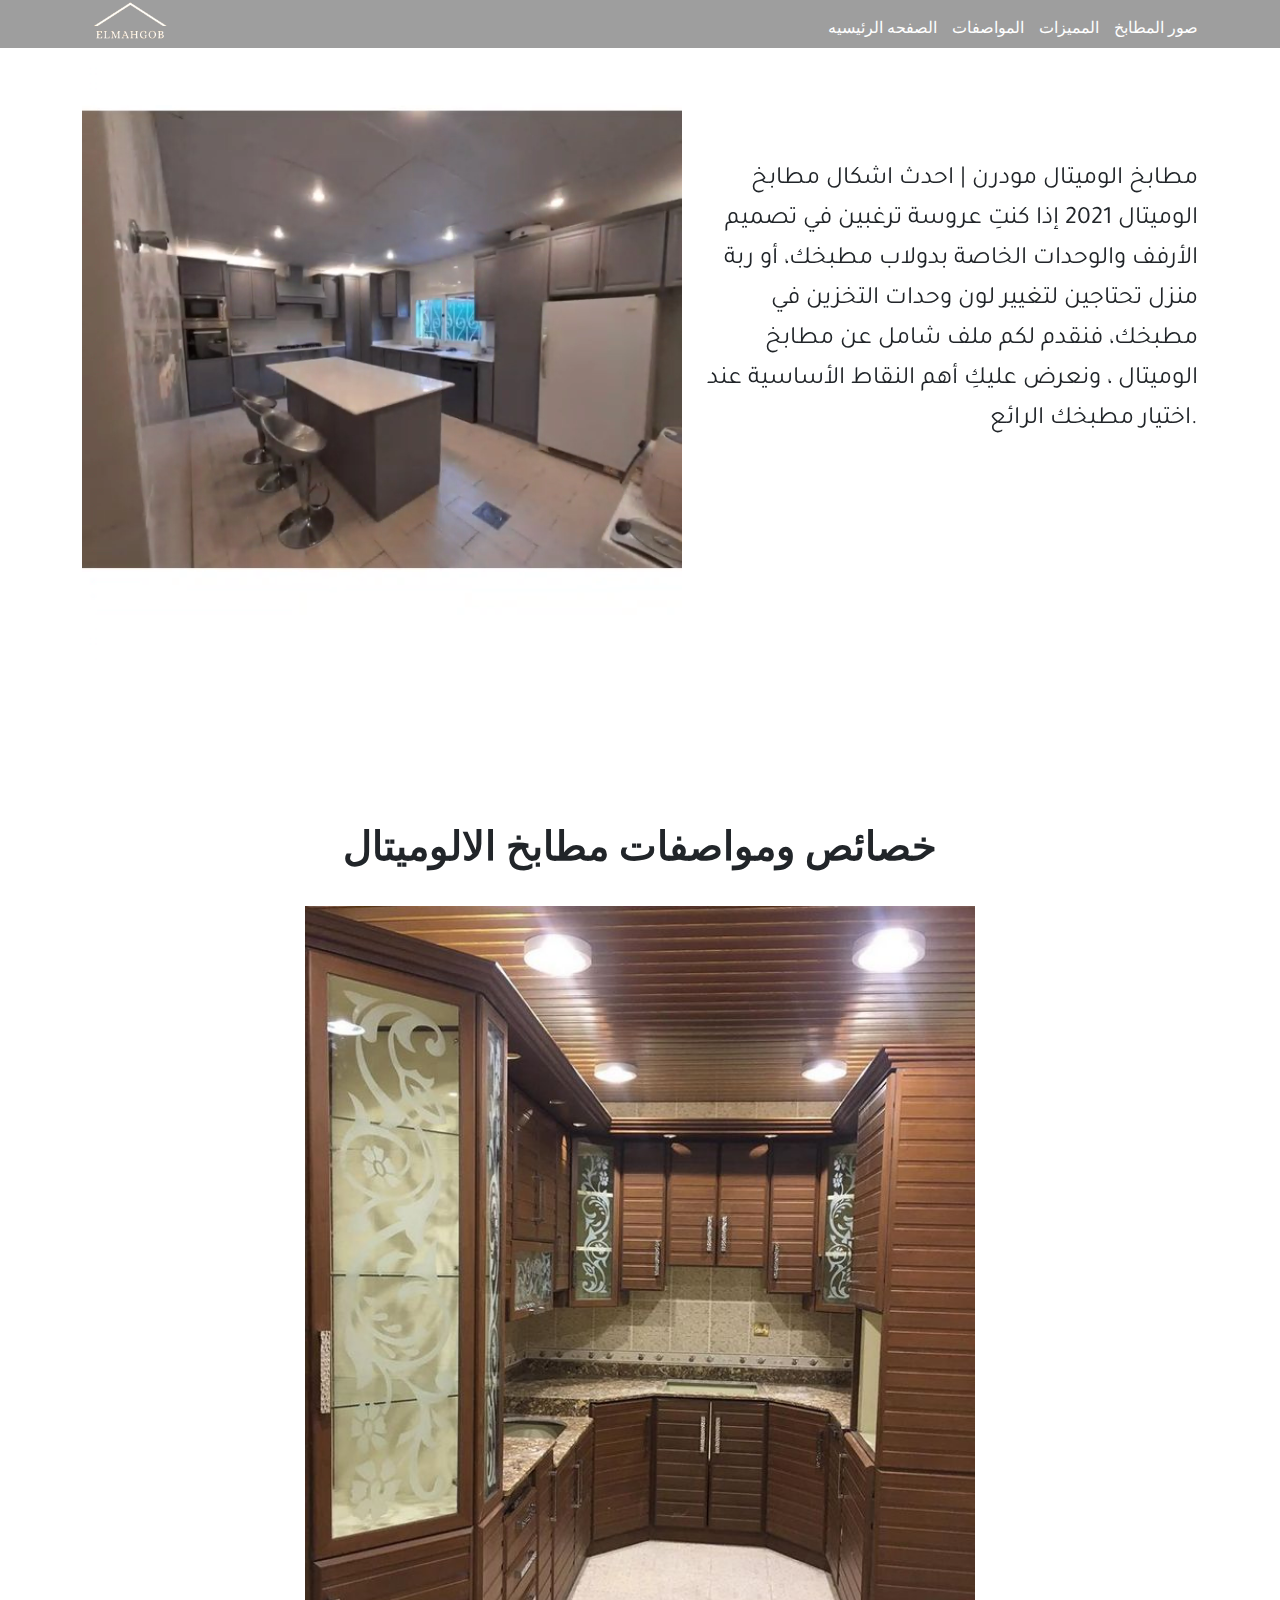
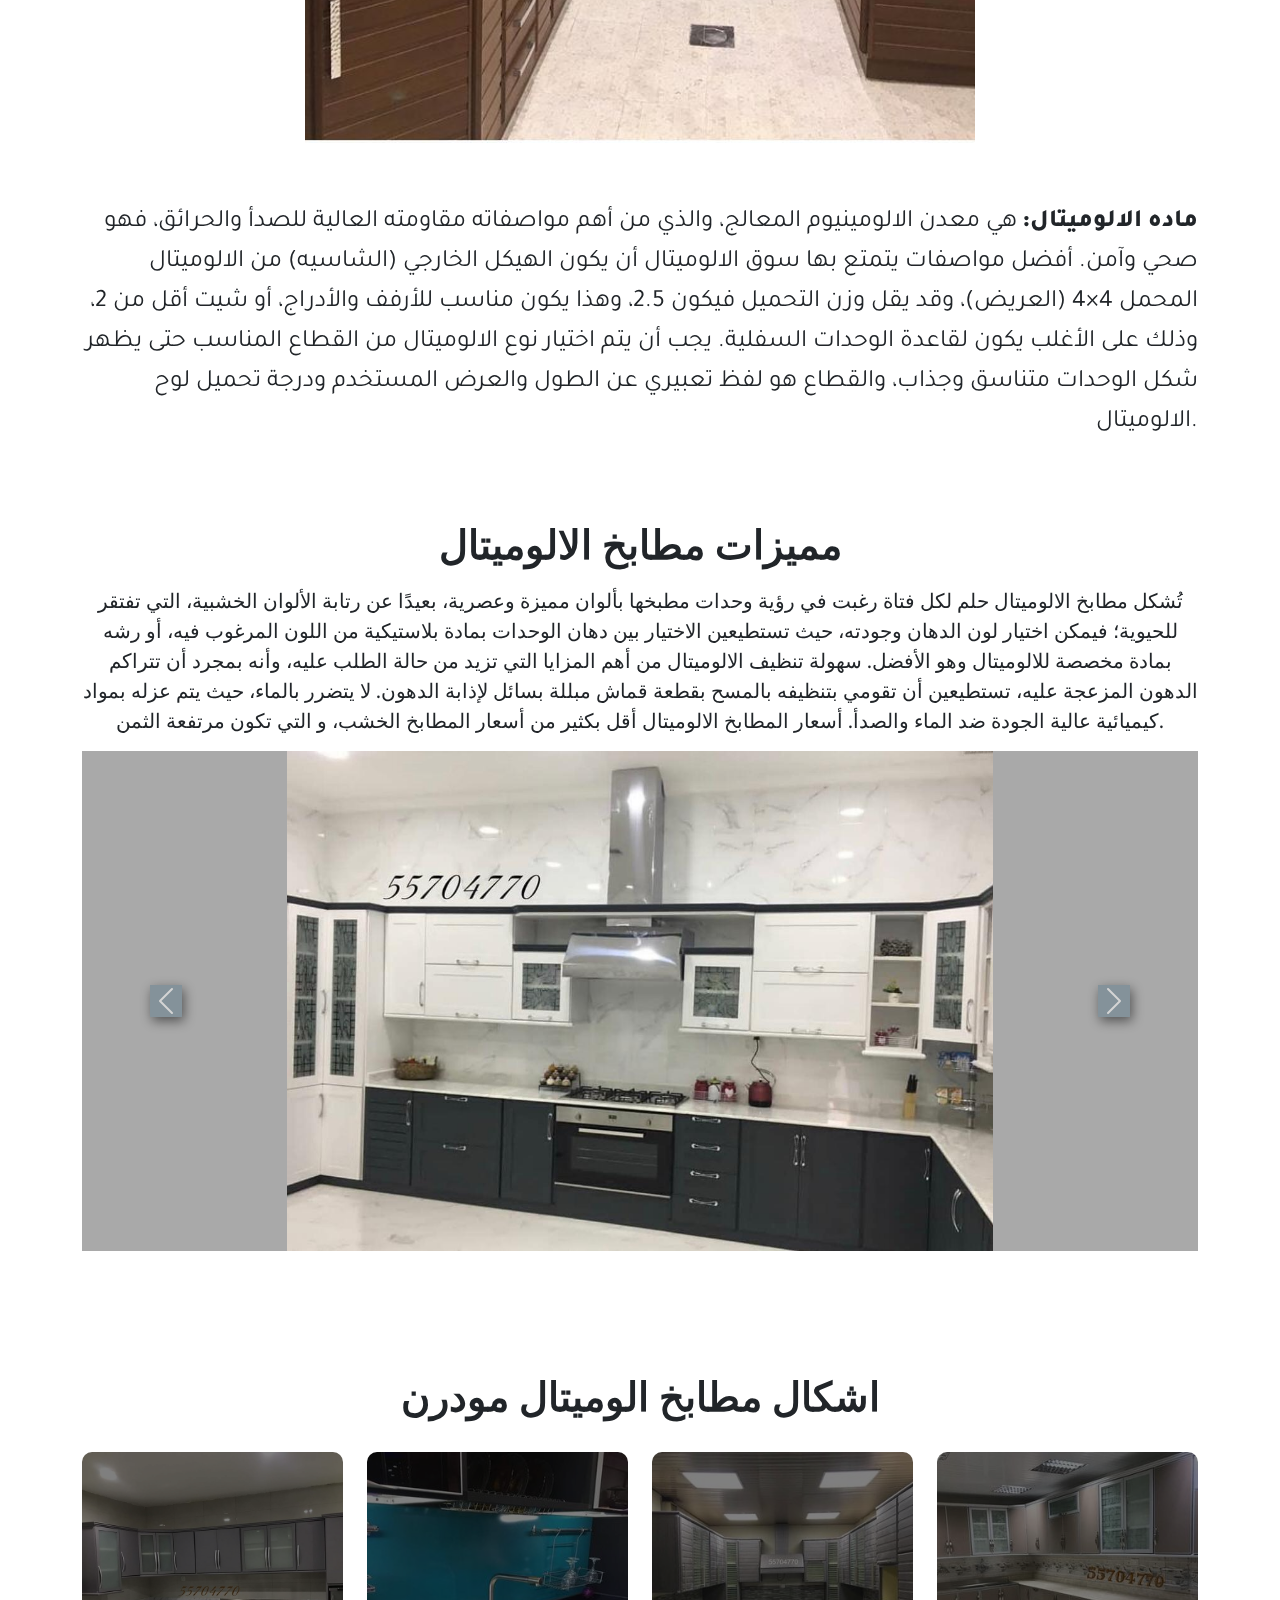
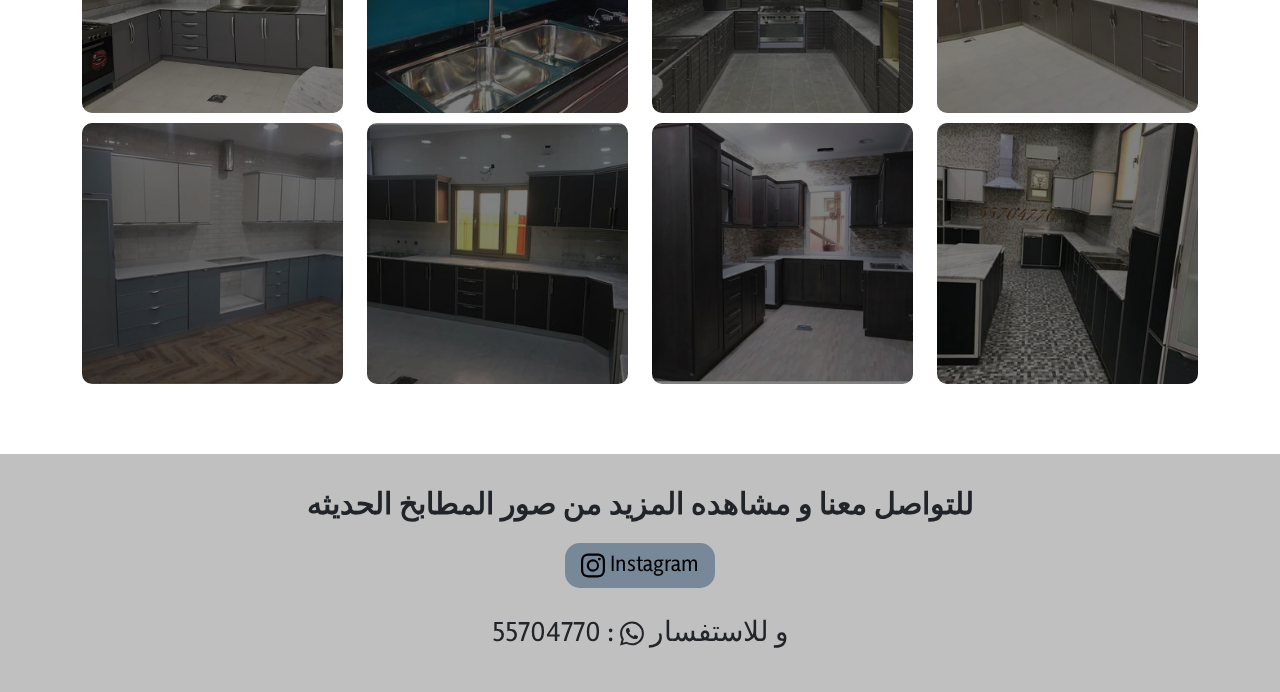
<file: index.html>
<!DOCTYPE html>
<html lang="en">
<head>
    <meta charset="UTF-8">
    <meta http-equiv="X-UA-Compatible" content="IE=edge">
    <meta name="viewport" content="width=device-width, initial-scale=1.0">
    <title>ELMAHGOUP</title>
    <meta name="google-site-verification" content=" تصميم مطابخ حديثة وعصرية لكي سيدتي"/>
    <link rel="stylesheet" href="css/bootstrap.css">
    <link rel="stylesheet" href="css/style.css">
    <link rel="stylesheet" href="css/media.css">
    <link rel="stylesheet" href="css/animate.css">
    <link rel="preconnect" href="https://fonts.googleapis.com">
    <link rel="preconnect" href="https://fonts.gstatic.com" crossorigin>
    <link href="https://fonts.googleapis.com/css2?family=Yaldevi:wght@200;300;400;500;600;700&display=swap" rel="stylesheet">
    <!-- start arabic font -->
    <link rel="preconnect" href="https://fonts.googleapis.com">
    <link rel="preconnect" href="https://fonts.gstatic.com" crossorigin>
    <link href="https://fonts.googleapis.com/css2?family=Tajawal:wght@200;300;400;500;700;800;900&display=swap" rel="stylesheet">
    <!-- end arabic font -->
</head>
<body>
    <!-- start nav-bar -->
    <div class="nav">
        <div class="container">
            <div class="content">
                <div class="left">
                    <a href="https://www.instagram.com/55704770m/" target="_blank"><img width="100px" src="images/51.png" alt=""></a>
                </div>
                <div class="right">
                    <a href="#header">الصفحه الرئيسيه</a>
                    <a href="#description">المواصفات</a>
                    <a href="#features">المميزات</a>
                    <a href="#projects">صور المطابخ</a>
                </div>
            </div>
        </div>
    </div>
    <!-- end nav-bar -->
    <!-- start header -->
    <div class="header" id="header">
        <div class="container">
            <div class="content">
                    <video src="images/td.mp4" loop autoplay  muted></video>
                <p >مطابخ الوميتال مودرن | احدث اشكال مطابخ الوميتال 2021
                    إذا كنتِ عروسة ترغبين في تصميم الأرفف والوحدات الخاصة بدولاب مطبخك، أو ربة منزل تحتاجين لتغيير لون وحدات التخزين في مطبخك، فنقدم لكم ملف شامل عن مطابخ الوميتال ، ونعرض عليكِ أهم النقاط الأساسية عند اختيار مطبخك الرائع.</p>
            </div>
        </div>
    </div>
    <!-- end header -->
    <!-- start description section -->
    <div class="description" id="description">
        <div class="container">
            <h1>خصائص ومواصفات مطابخ الالوميتال</h1>
            <div class="content">
                <div class="left">
                    <p><span>ماده الالوميتال:</span>هي معدن الالومينيوم المعالج، والذي من أهم مواصفاته مقاومته العالية للصدأ والحرائق، فهو صحي وآمن. 
                        أفضل مواصفات يتمتع بها سوق الالوميتال أن يكون الهيكل الخارجي (الشاسيه) من الالوميتال المحمل 4×4 (العريض)، وقد يقل وزن التحميل فيكون 2.5، وهذا يكون مناسب للأرفف والأدراج، أو شيت أقل من 2، وذلك على الأغلب يكون لقاعدة الوحدات السفلية.
                        يجب أن يتم اختيار نوع الالوميتال من القطاع المناسب حتى يظهر شكل الوحدات متناسق وجذاب، والقطاع هو لفظ تعبيري عن الطول والعرض المستخدم ودرجة تحميل لوح الالوميتال.
                        </p>
                </div>
                <div class="right">
                    <img src="images/38.jpg" alt="">
                </div>
            </div>
        </div>
    </div>
    <!-- end description section -->
    <!-- start features -->
    <div class="features" id="features">
        <div class="container">
            <div class="content">
                <div class="top">
                    <h1>مميزات مطابخ الالوميتال</h1>
                    <p>تُشكل مطابخ الالوميتال حلم لكل فتاة رغبت في رؤية وحدات مطبخها بألوان مميزة وعصرية، بعيدًا عن رتابة الألوان الخشبية، التي تفتقر للحيوية؛ فيمكن اختيار لون الدهان وجودته، حيث تستطيعين الاختيار بين دهان الوحدات بمادة بلاستيكية من اللون المرغوب فيه، أو رشه بمادة مخصصة للالوميتال وهو الأفضل.
                        سهولة تنظيف الالوميتال من أهم المزايا التي تزيد من حالة الطلب عليه، وأنه بمجرد أن تتراكم الدهون المزعجة عليه، تستطيعين أن تقومي بتنظيفه بالمسح بقطعة قماش مبللة بسائل لإذابة الدهون.
                        لا يتضرر بالماء، حيث يتم عزله بمواد كيميائية عالية الجودة ضد الماء والصدأ.
                        أسعار المطابخ الالوميتال أقل بكثير من أسعار المطابخ الخشب، و التي تكون مرتفعة الثمن.</p>
                </div>
                <div class="bottom">
                    <div id="carouselExampleControls" class="carousel slide" data-bs-ride="carousel">
                            <div class="carousel-inner">
                            <div class="carousel-item active">
                                <img src="images/7.jpeg" class="d-block w-100" alt="...">
                            </div>
                            <div class="carousel-item">
                                <img src="images/231.jpg" class="d-block w-100" alt="...">
                            </div>
                            <div class="carousel-item">
                                <img src="images/1223.jpg" class="d-block w-100" alt="...">
                            </div>
                            <div class="carousel-item">
                                <img src="images/43.jpg" class="d-block w-100" alt="...">
                            </div>
                            <div class="carousel-item">
                                <img src="images/1231.jpg" class="d-block w-100" alt="...">
                            </div>
                            <div class="carousel-item">
                                <img src="images/242742501_555389842398905_1914609067102122631_n.jpg" class="d-block w-100" alt="...">
                            </div>
                            <div class="carousel-item">
                                <img src="images/2333.jpeg" class="d-block w-100" alt="...">
                            </div>
                            </div>
                            <button class="carousel-control-prev" type="button" data-bs-target="#carouselExampleControls" data-bs-slide="prev">
                            <span class="carousel-control-prev-icon" aria-hidden="true"></span>
                            <span class="visually-hidden">Previous</span>
                            </button>
                            <button class="carousel-control-next" type="button" data-bs-target="#carouselExampleControls" data-bs-slide="next">
                            <span class="carousel-control-next-icon" aria-hidden="true"></span>
                            <span class="visually-hidden">Next</span>
                            </button>
                    </div>
                </div>
            </div>
        </div>
    </div>
    <!-- end features -->
    <!-- start projects -->
    <div class="projects" id="projects">
        <div class="container">
            <div class="content">
                <div class="top">
                    <h1>اشكال مطابخ الوميتال مودرن</h1>
                </div>
                <div class="bottom">
                    <div class="row">
                        <div class="col-lg-3 col-md-6 col-xs-12">
                            <img src="images/31.jpg" alt="">
                        </div>
                        <div class="col-lg-3 col-md-6 col-xs-12">
                            <img src="images/32.jpg" alt="">
                        </div>
                        <div class="col-lg-3 col-md-6 col-xs-12">
                            <img src="images/33.jpg" alt="">
                        </div>
                        <div class="col-lg-3 col-md-6 col-xs-12">
                            <img src="images/34.jpg" alt="">
                        </div>
                        <div class="col-lg-3 col-md-6 col-xs-12">
                            <img src="images/35.jpg" alt="">
                        </div>
                        <div class="col-lg-3 col-md-6 col-xs-12">
                            <img src="images/36.jpg" alt="">
                        </div>
                        <div class="col-lg-3 col-md-6 col-xs-12">
                            <img src="images/37.jpg" alt="">
                        </div>
                        <div class="col-lg-3 col-md-6 col-xs-12">
                            <img src="images/388.jpg" alt="">
                        </div>
                    </div>
                </div>
            </div>
        </div>
    </div>
    <!-- end projects -->
    <!-- start instagram  -->
    <div class="instagram">
        <div class="container">
            <div class="content">
                <div class="cont">
                    <h1>للتواصل معنا و مشاهده المزيد من صور المطابخ الحديثه</h1>
                    <a href="https://www.instagram.com/55704770m/" target="_blank">
                        <button><svg xmlns="http://www.w3.org/2000/svg" width="16" height="16" fill="currentColor" class="bi bi-instagram" viewBox="0 0 16 16">
                        <path d="M8 0C5.829 0 5.556.01 4.703.048 3.85.088 3.269.222 2.76.42a3.917 3.917 0 0 0-1.417.923A3.927 3.927 0 0 0 .42 2.76C.222 3.268.087 3.85.048 4.7.01 5.555 0 5.827 0 8.001c0 2.172.01 2.444.048 3.297.04.852.174 1.433.372 1.942.205.526.478.972.923 1.417.444.445.89.719 1.416.923.51.198 1.09.333 1.942.372C5.555 15.99 5.827 16 8 16s2.444-.01 3.298-.048c.851-.04 1.434-.174 1.943-.372a3.916 3.916 0 0 0 1.416-.923c.445-.445.718-.891.923-1.417.197-.509.332-1.09.372-1.942C15.99 10.445 16 10.173 16 8s-.01-2.445-.048-3.299c-.04-.851-.175-1.433-.372-1.941a3.926 3.926 0 0 0-.923-1.417A3.911 3.911 0 0 0 13.24.42c-.51-.198-1.092-.333-1.943-.372C10.443.01 10.172 0 7.998 0h.003zm-.717 1.442h.718c2.136 0 2.389.007 3.232.046.78.035 1.204.166 1.486.275.373.145.64.319.92.599.28.28.453.546.598.92.11.281.24.705.275 1.485.039.843.047 1.096.047 3.231s-.008 2.389-.047 3.232c-.035.78-.166 1.203-.275 1.485a2.47 2.47 0 0 1-.599.919c-.28.28-.546.453-.92.598-.28.11-.704.24-1.485.276-.843.038-1.096.047-3.232.047s-2.39-.009-3.233-.047c-.78-.036-1.203-.166-1.485-.276a2.478 2.478 0 0 1-.92-.598 2.48 2.48 0 0 1-.6-.92c-.109-.281-.24-.705-.275-1.485-.038-.843-.046-1.096-.046-3.233 0-2.136.008-2.388.046-3.231.036-.78.166-1.204.276-1.486.145-.373.319-.64.599-.92.28-.28.546-.453.92-.598.282-.11.705-.24 1.485-.276.738-.034 1.024-.044 2.515-.045v.002zm4.988 1.328a.96.96 0 1 0 0 1.92.96.96 0 0 0 0-1.92zm-4.27 1.122a4.109 4.109 0 1 0 0 8.217 4.109 4.109 0 0 0 0-8.217zm0 1.441a2.667 2.667 0 1 1 0 5.334 2.667 2.667 0 0 1 0-5.334z"/>
                    </svg> Instagram</button>
                </a>
                <div>
                    <h3> و للاستفسار
                        <svg xmlns="http://www.w3.org/2000/svg" width="30" fill="currentColor" class="bi bi-whatsapp" viewBox="0 0 16 16">
                            <path d="M13.601 2.326A7.854 7.854 0 0 0 7.994 0C3.627 0 .068 3.558.064 7.926c0 1.399.366 2.76 1.057 3.965L0 16l4.204-1.102a7.933 7.933 0 0 0 3.79.965h.004c4.368 0 7.926-3.558 7.93-7.93A7.898 7.898 0 0 0 13.6 2.326zM7.994 14.521a6.573 6.573 0 0 1-3.356-.92l-.24-.144-2.494.654.666-2.433-.156-.251a6.56 6.56 0 0 1-1.007-3.505c0-3.626 2.957-6.584 6.591-6.584a6.56 6.56 0 0 1 4.66 1.931 6.557 6.557 0 0 1 1.928 4.66c-.004 3.639-2.961 6.592-6.592 6.592zm3.615-4.934c-.197-.099-1.17-.578-1.353-.646-.182-.065-.315-.099-.445.099-.133.197-.513.646-.627.775-.114.133-.232.148-.43.05-.197-.1-.836-.308-1.592-.985-.59-.525-.985-1.175-1.103-1.372-.114-.198-.011-.304.088-.403.087-.088.197-.232.296-.346.1-.114.133-.198.198-.33.065-.134.034-.248-.015-.347-.05-.099-.445-1.076-.612-1.47-.16-.389-.323-.335-.445-.34-.114-.007-.247-.007-.38-.007a.729.729 0 0 0-.529.247c-.182.198-.691.677-.691 1.654 0 .977.71 1.916.81 2.049.098.133 1.394 2.132 3.383 2.992.47.205.84.326 1.129.418.475.152.904.129 1.246.08.38-.058 1.171-.48 1.338-.943.164-.464.164-.86.114-.943-.049-.084-.182-.133-.38-.232z"/>
                    </svg> : 55704770</h3>
                </div>
                </div>
            </div>
        </div>
    </div>
    <!-- end instagram  -->
    <!-- start js files -->
    <script src="js/main.js"></script>
    <script src="js/wow.min.js"></script>
    <script src="js/bootstrap.min.js"></script>
    <script src="js/html5shiv.js"></script>
    <script src="js/jquery.mobile-1.4.5.min.js"></script>
    <script src="js/respond.min.js"></script>
    <!-- end js files -->
</body>
</html>
</file>
<file: css/style.css>
body{
    font-family: 'Yaldevi', sans-serif;
}

/* start nav-bar */

.nav{
    background-color: #9e9e9e;
    position: fixed;
    width: 100%;
    z-index: 9999;
}
.nav .content{
    display: flex;
    flex-direction: row;
    justify-content: space-between;
}
.nav .content .right{
    padding-top: 10px;
    display: flex;
    flex-direction: row;
    gap: 15px;
}
.nav .content .right a{
    text-decoration: none;
    color: white;
    padding-top: 5px;
    padding-bottom: 5px;
    transition: 0.3s;
}
.nav .content .right a:hover{
    color: black;
}
/* end nav-bar */
/* start header */
.header .content{
    display: flex;
    flex-direction: row;
    flex-wrap: nowrap;
    padding-top: 60px;
    padding-bottom: 60px;
}
.header .content .image{
    text-align: center;
}
.header .content video{
    max-width: 600px;
}
.header .content p{
    font-size: 25px;
    padding-top: 100px;
    text-align: end;
    line-height: 1.6;
    font-family: 'Tajawal', sans-serif;
}
/* end header */
/* start description section */
.description{
    padding-top: 100px;
    padding-bottom: 60px;
}
.description h1{
    text-align: center;
    font-weight: bold;
}
.description .content{
    display: flex;
    flex-direction: column-reverse;
    flex-wrap: nowrap;
    gap: 60px;
    padding-top: 30px;
}
.description .content .left{
    text-align: end;
}
.description .content .left span{
    font-weight: 800;
    margin-left: 5px;
}
.description .content .left p{
    font-family: 'Tajawal', sans-serif;
    font-size: 25px;
    line-height: 1.6;
}
.description .content .right{
    text-align: center;
}
.description .content .right img{
    width: 60%;
}
/* end description section */
/* start features section */
.features .content{
    text-align: center;
    padding-bottom: 60px;
}
.features .content .top h1{
    font-weight: bold;
    padding-bottom: 10px;
}
.features .content .top p{
    font-size: 20px;
    font-weight: 500;
}
.w-100{
    max-height: 500px;
    object-fit: contain;
    background-color: darkgray;
}
.carousel-control-next-icon,
.carousel-control-prev-icon{
    background-color: #607d8b;
    filter: drop-shadow(2px 4px 6px black);
}
/* end features section */
/* start projects */
.projects .content {
    padding-top: 60px;
    padding-bottom: 60px;
}
.projects .content .top h1{
    text-align: center;
    padding-bottom: 25px;
    font-weight: bold;
}
.projects .content .bottom img{
    width: 100%;
    margin-bottom: 10px;
    transition: 0.3s;
    filter: brightness(0.5);
    border-radius: 10px;
}
.projects .content .bottom img:hover{
    filter: brightness(1);
    cursor: pointer;
}
/* end projects */
/* start instagram */
.instagram {
    padding-top: 30px;
    padding-bottom: 30px;
    text-align: center;
    background-color: silver;
}
.instagram h1{
    font-size: 30px;
    font-weight: 600;
    padding-bottom: 15px;
}
.instagram button{
    margin-bottom: 25px;
    width: 150px;
    height: 45px;
    border: none;
    background-color: lightslategray;
    font-size: 20px;
    font-weight: 500;
    transition: 0.3s;
    border-radius: 15px;
}
.instagram button:hover{
    background-color: white;
}
.instagram svg{
    width: 24px;
    height: 41px;
}
/* end instagram */
</file>
<file: css/media.css>
@media (max-width:1200px){
    .header .content{
        flex-direction: column-reverse;
        padding-top: 0;
        gap: 30px;
    }
    .header .content img{
        width: 80%;
    }

}


@media (max-width:600px){
        .description .content .right img{
        width: 100%;
    }
    .w-100{
        max-height: 250px;
    }
    .navbar-dark .navbar-nav .nav-link{
        margin-top: -50px;
        text-align: end;
    }
    .nav .content .right a{
        font-size: 12px;
    }
}




/*                          <li><a class="dropdown-item" href="#description">المواصفات</a></li>
                    <li><a class="dropdown-item" href="#features">المميزات</a></li>
                    <li><a class="dropdown-item" href="#projects">صور المطابخ</a></li> */
</file>
